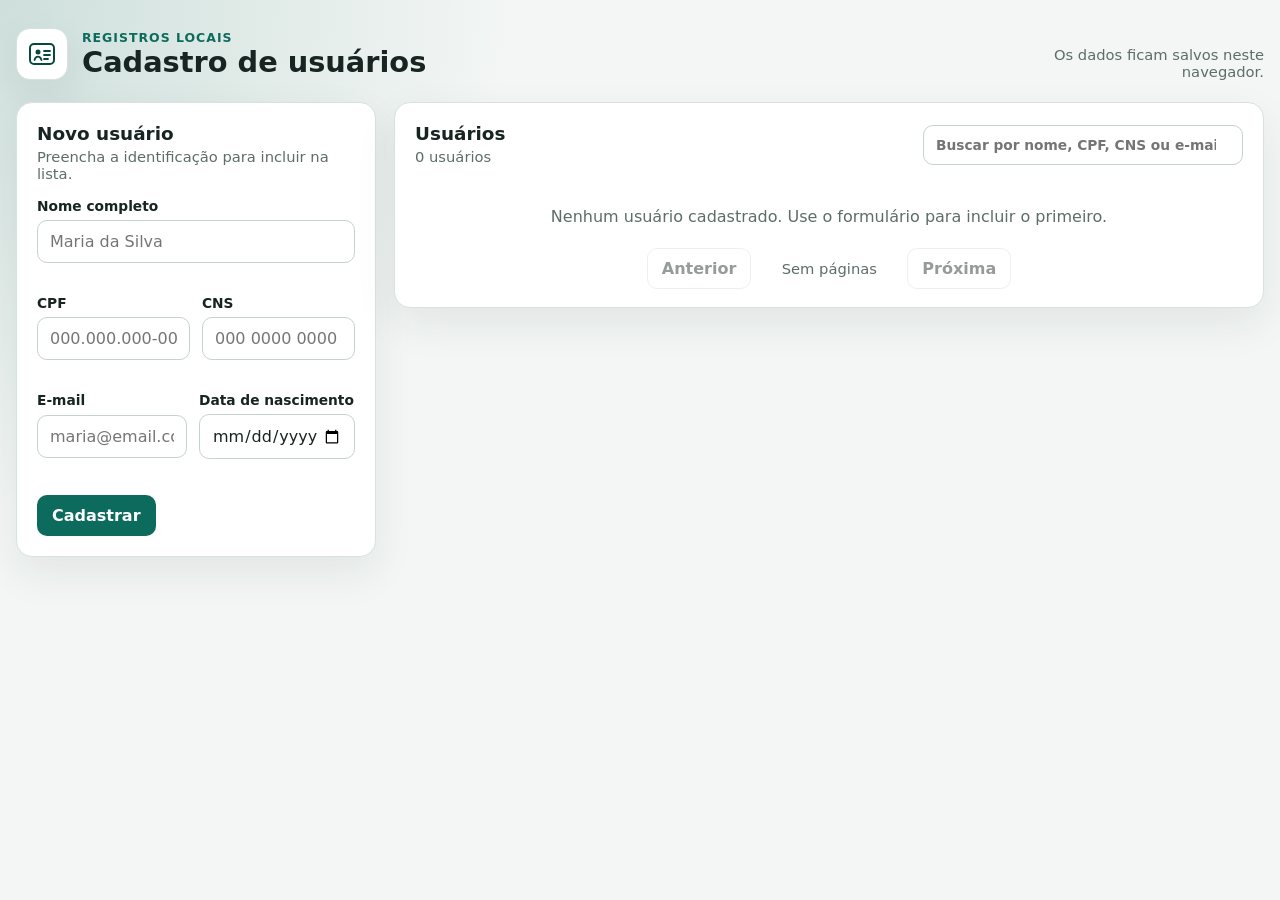
<file: index.html>
<!DOCTYPE html>
<html lang="pt-BR">
<head>
    <meta charset="UTF-8">
    <meta name="viewport" content="width=device-width, initial-scale=1.0">
    <title>Cadastro de usuários</title>
    <link rel="stylesheet" href="styles.css">
</head>
<body>
    <div class="app">
        <header class="topbar">
            <div class="brand">
                <span class="mark" aria-hidden="true">
                    <svg viewBox="0 0 32 32" width="32" height="32">
                        <rect x="4" y="6" width="24" height="20" rx="4" fill="none" stroke="currentColor" stroke-width="2"/>
                        <circle cx="12" cy="14" r="2.5" fill="currentColor"/>
                        <path d="M8.5 22c.6-2.2 2-3.4 3.5-3.4s2.9 1.2 3.5 3.4" fill="none" stroke="currentColor" stroke-width="1.8" stroke-linecap="round"/>
                        <path d="M18 13h6M18 17h6M18 21h4" fill="none" stroke="currentColor" stroke-width="1.8" stroke-linecap="round"/>
                    </svg>
                </span>
                <div>
                    <p class="eyebrow">Registros locais</p>
                    <h1>Cadastro de usuários</h1>
                </div>
            </div>
            <p class="topbar-note" id="storageNote">Os dados ficam salvos neste navegador.</p>
        </header>

        <main class="layout">
            <section class="card" aria-labelledby="formTitle">
                <div class="card-heading">
                    <h2 id="formTitle">Novo usuário</h2>
                    <p id="formHint">Preencha a identificação para incluir na lista.</p>
                </div>

                <form id="userForm" novalidate>
                    <div class="field">
                        <label for="fullName">Nome completo</label>
                        <input type="text" id="fullName" name="fullName" maxlength="50" autocomplete="name" placeholder="Maria da Silva" required>
                        <p class="error" id="fullNameError" role="alert"></p>
                    </div>

                    <div class="field-row">
                        <div class="field">
                            <label for="cpf">CPF</label>
                            <input type="text" id="cpf" name="cpf" inputmode="numeric" autocomplete="off" placeholder="000.000.000-00" maxlength="14" required>
                            <p class="error" id="cpfError" role="alert"></p>
                        </div>
                        <div class="field">
                            <label for="cns">CNS</label>
                            <input type="text" id="cns" name="cns" inputmode="numeric" autocomplete="off" placeholder="000 0000 0000 0000" maxlength="18" required>
                            <p class="error" id="cnsError" role="alert"></p>
                        </div>
                    </div>

                    <div class="field-row">
                        <div class="field">
                            <label for="email">E-mail</label>
                            <input type="email" id="email" name="email" maxlength="100" autocomplete="email" placeholder="maria@email.com" required>
                            <p class="error" id="emailError" role="alert"></p>
                        </div>
                        <div class="field">
                            <label for="birthDate">Data de nascimento</label>
                            <input type="date" id="birthDate" name="birthDate" required>
                            <p class="error" id="birthDateError" role="alert"></p>
                        </div>
                    </div>

                    <div class="form-actions">
                        <button type="submit" class="btn btn-primary" id="submitButton">Cadastrar</button>
                        <button type="button" class="btn btn-ghost" id="cancelButton" hidden>Cancelar</button>
                    </div>
                </form>
            </section>

            <section class="card list-card" aria-labelledby="listTitle">
                <div class="list-toolbar">
                    <div>
                        <h2 id="listTitle">Usuários</h2>
                        <p class="count" id="userCount">0 usuários</p>
                    </div>
                    <label class="search">
                        <span class="visually-hidden">Buscar usuários</span>
                        <input type="search" id="searchInput" placeholder="Buscar por nome, CPF, CNS ou e-mail" autocomplete="off">
                    </label>
                </div>

                <div class="user-list" id="userList"></div>

                <p class="empty" id="emptyState">Nenhum usuário cadastrado. Use o formulário para incluir o primeiro.</p>

                <div class="pagination">
                    <button type="button" class="btn btn-ghost" id="previousPageButton">Anterior</button>
                    <span id="currentPageLabel">Página 1 de 1</span>
                    <button type="button" class="btn btn-ghost" id="nextPageButton">Próxima</button>
                </div>
            </section>
        </main>
    </div>

    <dialog id="confirmDialog" aria-labelledby="confirmTitle">
        <form method="dialog">
            <h3 id="confirmTitle">Excluir usuário</h3>
            <p id="confirmMessage"></p>
            <div class="form-actions">
                <button type="submit" class="btn btn-ghost" value="cancel">Cancelar</button>
                <button type="submit" class="btn btn-danger" value="confirm">Excluir</button>
            </div>
        </form>
    </dialog>

    <div id="toast" role="status" aria-live="polite"></div>
    <script src="app.js"></script>
</body>
</html>
</file>
<file: styles.css>
:root {
    --ink: #172421;
    --muted: #5d6d68;
    --line: #d7e2de;
    --paper: #f3f6f4;
    --card: #ffffff;
    --accent: #0c6b5c;
    --accent-dark: #08493e;
    --accent-soft: #e5f4f0;
    --danger: #9d2c2c;
    --danger-soft: #fdecec;
    --shadow: 0 16px 40px rgba(23, 36, 33, 0.08);
    --radius: 16px;
}

* {
    box-sizing: border-box;
}

body {
    margin: 0;
    min-height: 100vh;
    font-family: "Segoe UI", system-ui, sans-serif;
    color: var(--ink);
    background:
        radial-gradient(circle at top left, rgba(12, 107, 92, 0.16), transparent 32rem),
        var(--paper);
}

button,
input {
    font: inherit;
}

.app {
    width: min(1320px, calc(100% - 32px));
    margin: 0 auto;
    padding: 28px 0 48px;
}

.topbar {
    display: flex;
    justify-content: space-between;
    align-items: flex-end;
    gap: 16px;
    margin-bottom: 22px;
}

.brand {
    display: flex;
    align-items: center;
    gap: 14px;
}

.mark {
    display: grid;
    place-items: center;
    width: 52px;
    height: 52px;
    color: var(--accent-dark);
    background: #fff;
    border: 1px solid var(--line);
    border-radius: 14px;
    box-shadow: var(--shadow);
}

.eyebrow {
    margin: 0 0 2px;
    color: var(--accent);
    font-size: 0.78rem;
    font-weight: 700;
    letter-spacing: 0.08em;
    text-transform: uppercase;
}

h1,
h2,
h3,
p {
    margin: 0;
}

h1 {
    font-size: 1.8rem;
    line-height: 1.1;
}

.topbar-note {
    max-width: 220px;
    color: var(--muted);
    font-size: 0.92rem;
    text-align: right;
}

.layout {
    display: grid;
    grid-template-columns: minmax(300px, 360px) minmax(0, 1fr);
    gap: 18px;
    align-items: start;
}

.card {
    background: var(--card);
    border: 1px solid var(--line);
    border-radius: var(--radius);
    box-shadow: var(--shadow);
}

.card-heading,
form,
.list-toolbar,
.pagination,
.empty {
    padding-left: 20px;
    padding-right: 20px;
}

.card-heading {
    padding-top: 20px;
}

.card-heading h2,
.list-toolbar h2 {
    font-size: 1.15rem;
}

.card-heading p,
.count {
    margin-top: 4px;
    color: var(--muted);
    font-size: 0.92rem;
}

form {
    display: grid;
    gap: 12px;
    padding-top: 16px;
    padding-bottom: 20px;
}

.field-row {
    display: grid;
    grid-template-columns: 1fr 1fr;
    gap: 12px;
}

.field {
    display: grid;
    gap: 6px;
}

label {
    font-size: 0.86rem;
    font-weight: 600;
}

input {
    width: 100%;
    padding: 11px 12px;
    color: var(--ink);
    background: #fff;
    border: 1px solid #c5d2cd;
    border-radius: 10px;
}

input:focus {
    outline: 3px solid rgba(12, 107, 92, 0.2);
    border-color: var(--accent);
}

input[aria-invalid="true"] {
    border-color: var(--danger);
    background: #fffafa;
}

.error {
    min-height: 1.1em;
    color: var(--danger);
    font-size: 0.8rem;
}

.form-actions {
    display: flex;
    flex-wrap: wrap;
    gap: 8px;
    margin-top: 4px;
}

.btn {
    border: 1px solid transparent;
    border-radius: 10px;
    padding: 10px 14px;
    cursor: pointer;
    font-weight: 700;
}

.btn:focus-visible {
    outline: 3px solid rgba(12, 107, 92, 0.35);
    outline-offset: 2px;
}

.btn:disabled {
    opacity: 0.45;
    cursor: not-allowed;
}

.btn-primary {
    color: #fff;
    background: var(--accent);
}

.btn-primary:hover:not(:disabled) {
    background: var(--accent-dark);
}

.btn-ghost {
    color: var(--ink);
    background: #fff;
    border-color: var(--line);
}

.btn-ghost:hover:not(:disabled) {
    background: var(--accent-soft);
}

.btn-danger {
    color: #fff;
    background: var(--danger);
}

.btn-small {
    padding: 6px 10px;
    font-size: 0.82rem;
}

.list-card {
    min-width: 0;
}

.list-toolbar {
    display: flex;
    justify-content: space-between;
    align-items: flex-end;
    gap: 16px;
    padding-top: 20px;
    padding-bottom: 14px;
}

.search {
    width: min(320px, 100%);
}

.user-list {
    border-top: 1px solid var(--line);
}

.user-row {
    display: grid;
    grid-template-columns: minmax(150px, 1.1fr) minmax(240px, 1.6fr) auto;
    gap: 12px 18px;
    align-items: center;
    padding: 14px 20px;
    border-bottom: 1px solid var(--line);
}

.user-row.is-editing {
    background: var(--accent-soft);
}

.identity {
    display: grid;
    gap: 2px;
    min-width: 0;
}

.identity strong,
.identity span {
    overflow: hidden;
    text-overflow: ellipsis;
    white-space: nowrap;
}

.identity span {
    color: var(--muted);
    font-size: 0.88rem;
}

.details {
    display: flex;
    flex-wrap: wrap;
    gap: 8px 16px;
    margin: 0;
}

.details div {
    display: grid;
    gap: 2px;
}

.details dt {
    color: var(--muted);
    font-size: 0.72rem;
    font-weight: 700;
    letter-spacing: 0.04em;
    text-transform: uppercase;
}

.details dd {
    margin: 0;
    font-variant-numeric: tabular-nums;
    white-space: nowrap;
}

.actions {
    display: flex;
    gap: 6px;
    justify-content: flex-end;
}

.btn-danger-text {
    color: var(--danger);
    background: transparent;
    border-color: transparent;
}

.btn-danger-text:hover:not(:disabled) {
    background: var(--danger-soft);
}

.empty {
    display: none;
    padding-top: 28px;
    padding-bottom: 8px;
    color: var(--muted);
    text-align: center;
}

.empty.show {
    display: block;
}

.pagination {
    display: flex;
    justify-content: center;
    align-items: center;
    gap: 10px;
    padding-top: 14px;
    padding-bottom: 18px;
}

#currentPageLabel {
    min-width: 8.5rem;
    color: var(--muted);
    font-size: 0.92rem;
    text-align: center;
}

dialog {
    width: min(420px, calc(100% - 32px));
    padding: 22px;
    border: 1px solid var(--line);
    border-radius: 16px;
    box-shadow: var(--shadow);
}

dialog::backdrop {
    background: rgba(23, 36, 33, 0.45);
}

dialog p {
    margin: 10px 0 18px;
    color: var(--muted);
}

dialog .form-actions {
    justify-content: flex-end;
}

#toast {
    position: fixed;
    right: 18px;
    bottom: 18px;
    max-width: min(320px, calc(100% - 36px));
    padding: 12px 14px;
    color: #fff;
    background: var(--ink);
    border-radius: 12px;
    box-shadow: var(--shadow);
    opacity: 0;
    transform: translateY(8px);
    pointer-events: none;
    transition: opacity 0.2s ease, transform 0.2s ease;
}

#toast.show {
    opacity: 1;
    transform: translateY(0);
}

.visually-hidden {
    position: absolute;
    width: 1px;
    height: 1px;
    padding: 0;
    margin: -1px;
    overflow: hidden;
    clip: rect(0, 0, 0, 0);
    white-space: nowrap;
    border: 0;
}

@media (max-width: 900px) {
    .layout,
    .field-row,
    .topbar,
    .list-toolbar,
    .user-row {
        grid-template-columns: 1fr;
        display: grid;
    }

    .actions {
        justify-content: flex-start;
    }

    .topbar-note,
    .search {
        width: 100%;
        max-width: none;
        text-align: left;
    }
}

@media (prefers-reduced-motion: reduce) {
    #toast {
        transition: none;
    }
}
</file>
